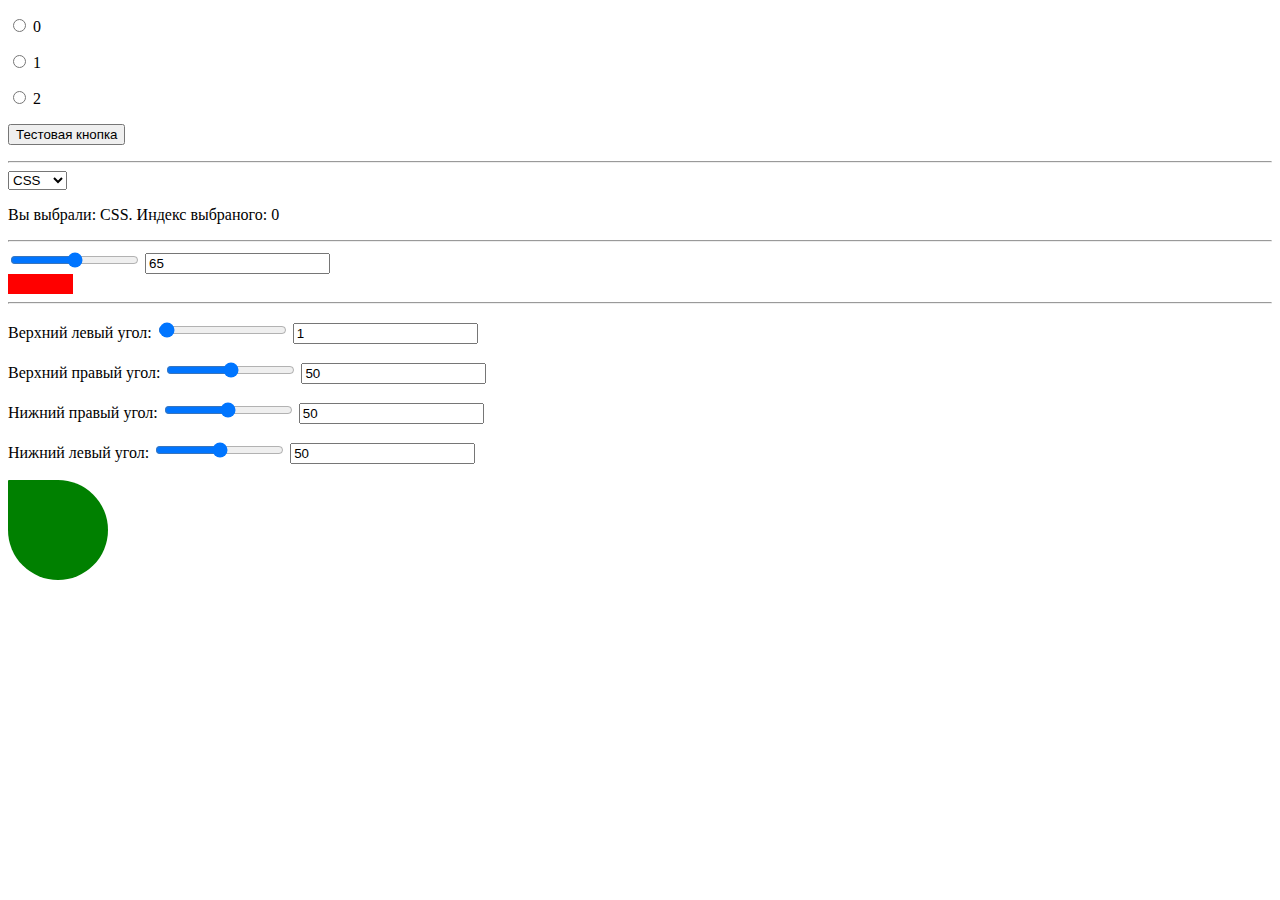
<file: inputs/index.html>
<!DOCTYPE html>
<html lang="en">
<head>
	<meta charset="UTF-8">
	<title>Document</title>
	<script src="main.js"></script>
	<link rel="stylesheet" href="style.css">
</head>
<body>
	<div class="block1">
		<p><input type="radio" name="r1" value="0"> 0</p>
		<p><input type="radio" name="r1" value="1"> 1</p>
		<p><input type="radio" name="r1" value="22"> 2</p>
		<p><button id="button1">Тестовая кнопка</button></p>
		<hr>
	</div>
	<div class="block2">
		<select id="languages">
			<option value="">CSS</option>
			<option value="">HTML</option>
			<option value="">JS</option>
		</select>
		<p id="languages-text"></p>
		<hr>
	</div>
	<div class="block3">
		<input id="range1" type="range" min="0" max="129" step="1">
		<input type="text" id="range1Input">
		<div id="block"></div>
		<hr>
	</div>
	<div class="block4">
		<p>
			Верхний левый угол:
			<input type="range" id="rtl" class="rangeInput" min="0" max="100" step="1" value="1">
			<input type="text" id="ttl" class="textInput">
		</p>	
		<p>
			Верхний правый угол:
			<input type="range" id="rtr" class="rangeInput" min="0" max="100" step="1">
			<input type="text" id="ttr" class="textInput">
		</p>	
		<p>
			Нижний правый угол:
			<input type="range" id="rbr" class="rangeInput" min="0" max="100" step="1">
			<input type="text" id="tbr" class="textInput">
		</p>	
		<p>
			Нижний левый угол:
			<input type="range" id="rbl" class="rangeInput" min="0" max="100" step="1">
			<input type="text" id="tbl" class="textInput">
		</p>	
		<div id="border"></div>
	</div>
</body>
</html>
</file>
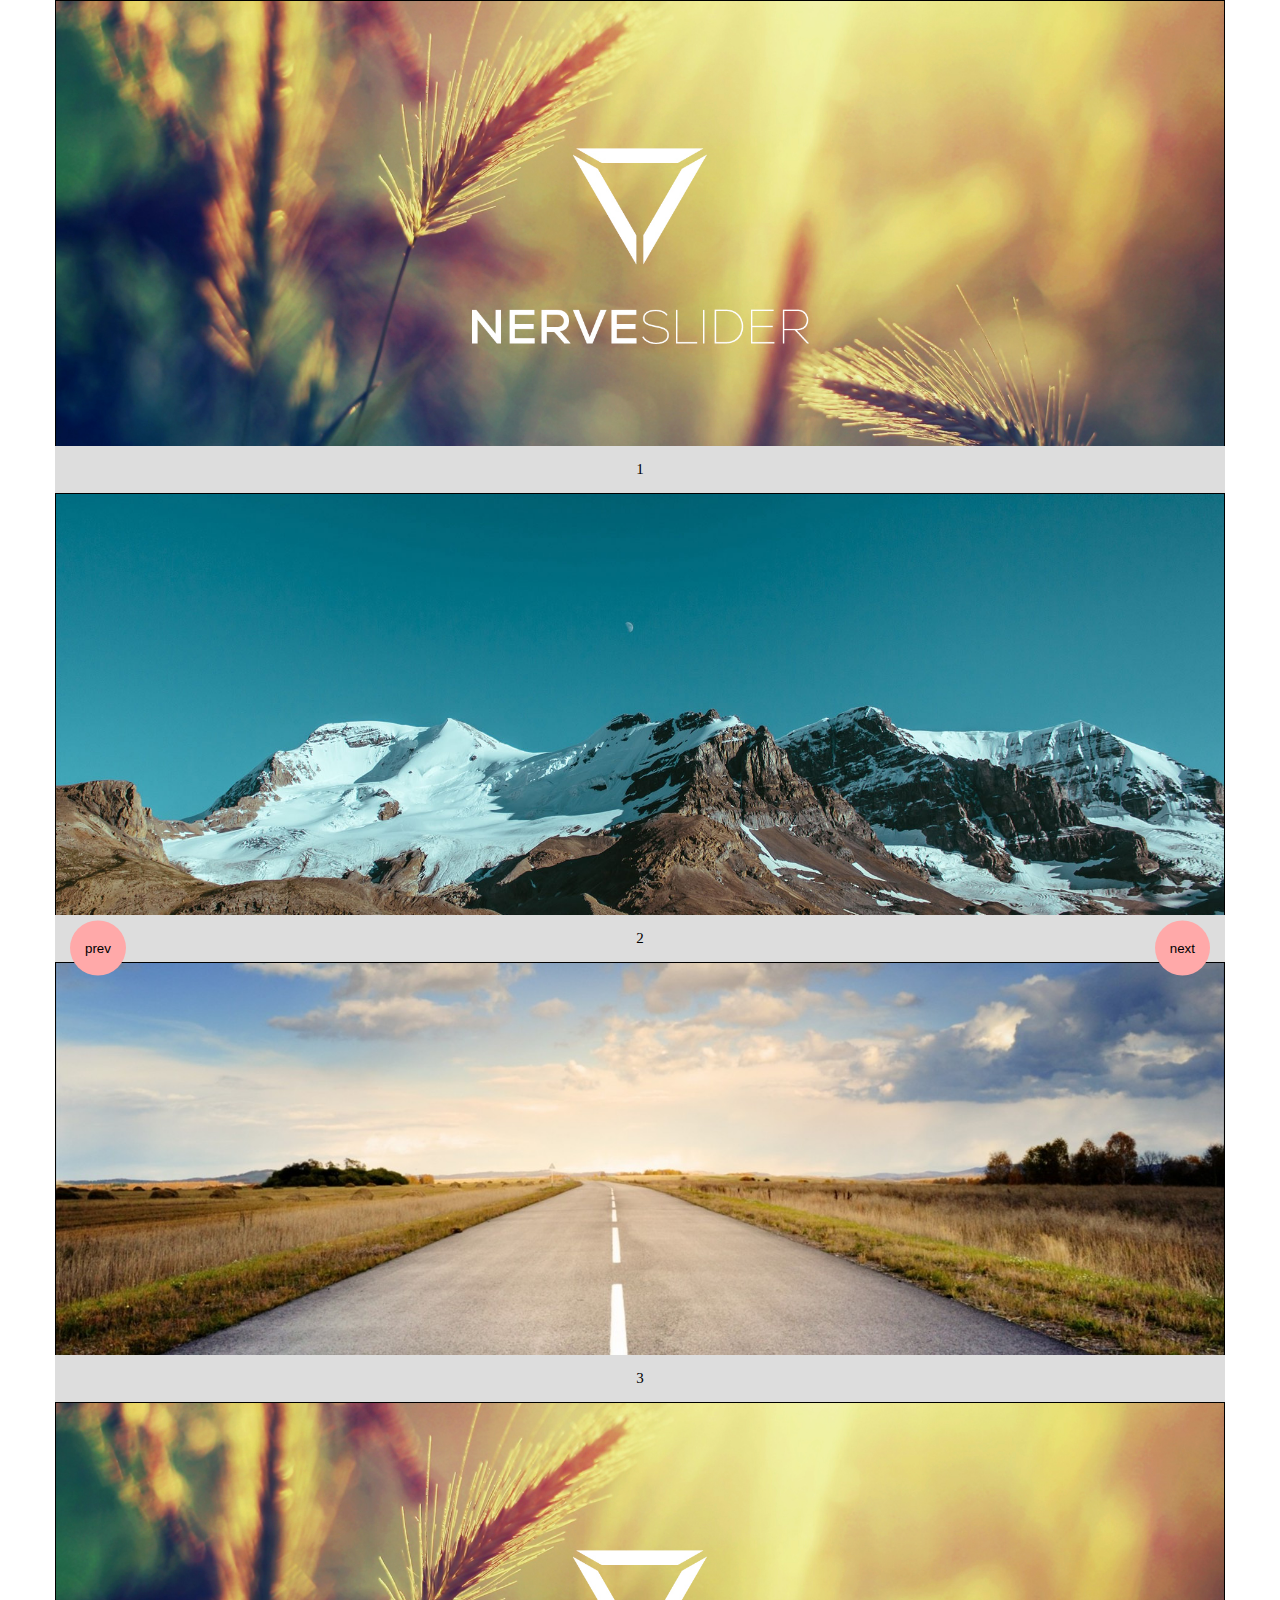
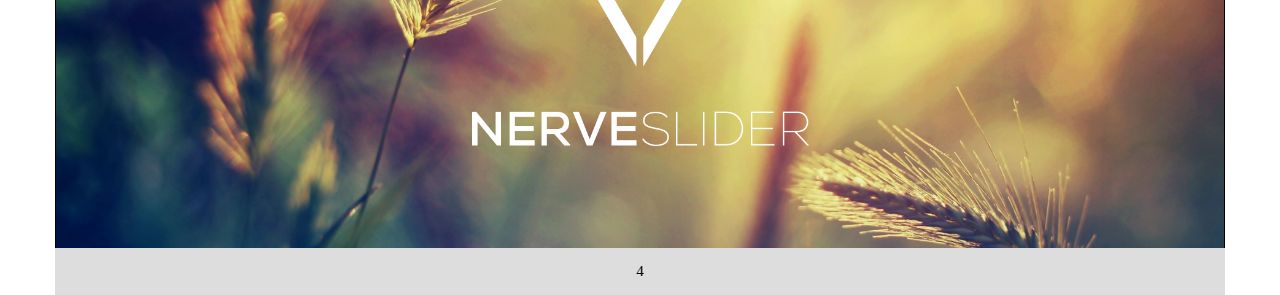
<file: slider/index.html>
<!DOCTYPE html>
<html lang="en">
<head>
	<meta charset="UTF-8">
	<title>Document</title>
	<link rel="stylesheet" href="style.css">
	<script src="main.js"></script>
</head>
<body>
	<div class="vcontainer">
		<div class="slider" id="slider1">
			<div class="slider-content">
				<div class="slider-item"><img src="img/slider1.jpg" alt=""><p>1</p></div>
				<div class="slider-item"><img src="img/slider2.jpg" alt=""><p>2</p></div>
				<div class="slider-item"><img src="img/slider3.jpg" alt=""><p>3</p></div>
				<div class="slider-item"><img src="img/slider1.jpg" alt=""><p>4</p></div>
			</div>
			<button class="slider-button slider-button-prev" data-action="left">prev</button>
			<button class="slider-button slider-button-next" data-action="right">next</button>
		</div>
	</div>
	<script>
		var slider1 = new Slider({
			sliderId: 'slider1',
			slidesToShow: 1
		});
	</script>
</body>
</html>
</file>
<file: inputs/style.css>
#block{
	width: 20px;
	height: 20px;
	background-color: red;
}
#border{
	width: 100px;
	height: 100px;
	background-color: green;
}
</file>
<file: slider/style.css>
body{
	margin: 0;
	padding: 0;
}
*, *:before, *:after {
  padding: 0;
  margin: 0;
  box-sizing: border-box;
}
.vcontainer{
	width: 1170px;
	margin-left: auto;
	margin-right: auto;
}
.slider {
	position: relative;
	width: 100%;
	overflow: hidden;
}
.slider-content{
	position: relative;
	overflow: hidden;
}
.slider-item{
	position: relative;
	float: left;
	width: 100%;
	font-size: 0;
}
.slider-item p {
	position: absolute;
	bottom: 0;
	left: 0;
	padding: 15px;
	width: 100%;
	background-color: #ddd;
	color: #000;
	font-size: 15px;
	text-align: center;
}
.slider img{
	display: block;
	max-width: 100%;
	width: 100%;
	height: 100%;
	border: 1px solid #000;
}
.slider-button {
	position: absolute;
	top: 50%;
	transform: translateY(-50%);
	padding: 20px 15px;
	border-radius: 100%;
	border: none;
	background-color: #ffa9a9;
	cursor: pointer;
}
.slider-button-prev{
	left: 15px;
}
.slider-button-next{
	right: 15px;
}
</file>
